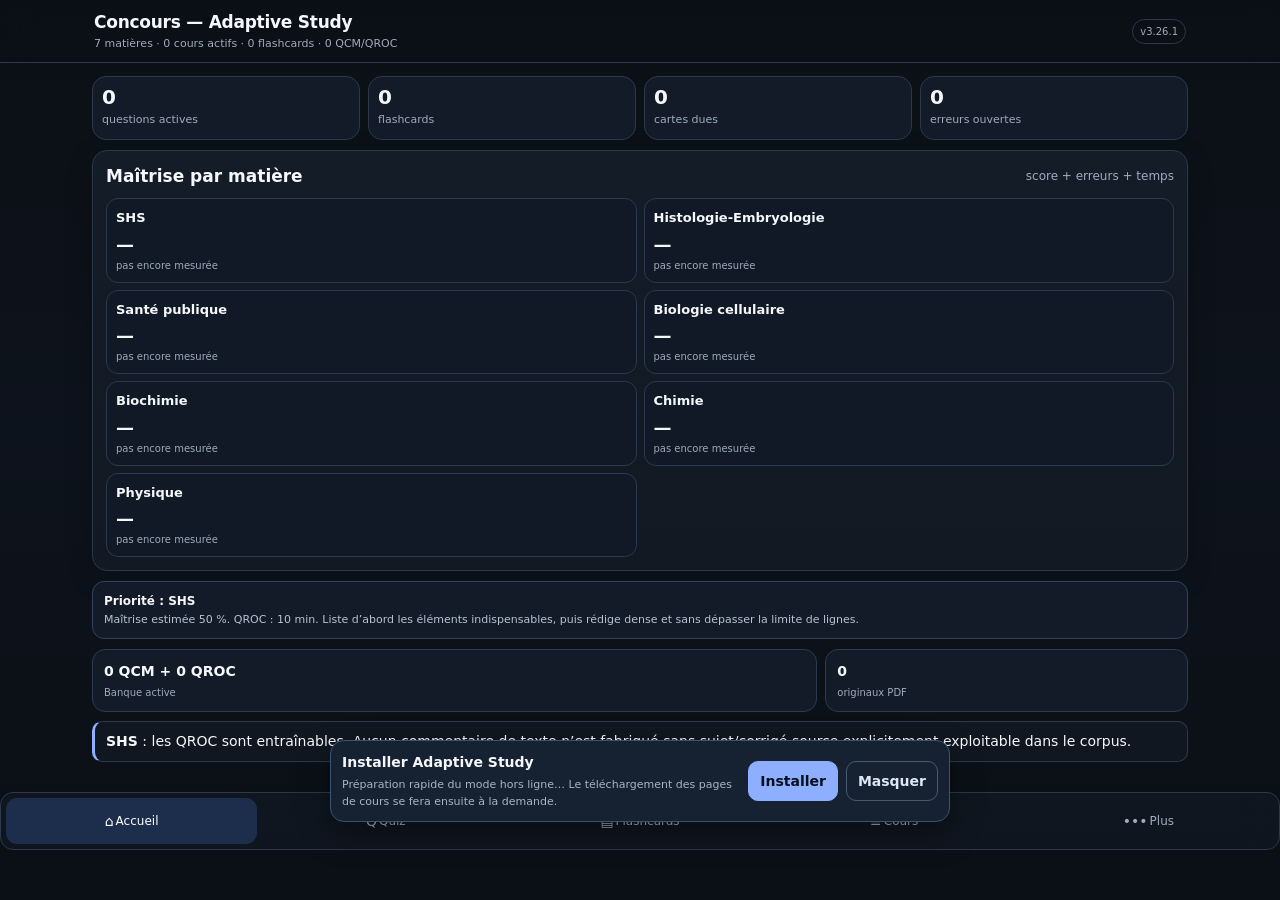
<file: app/index.html>
<!doctype html><html lang="fr"><head><meta charset="utf-8"><meta name="viewport" content="width=device-width,initial-scale=1,viewport-fit=cover"><meta name="theme-color" content="#0b1016"><script>window.__ADAPTIVE_NATIVE=new URLSearchParams(location.search).get('native')==='1';if(window.__ADAPTIVE_NATIVE)document.documentElement.classList.add('native-app');</script><meta name="mobile-web-app-capable" content="yes"><meta name="apple-mobile-web-app-capable" content="yes"><link rel="apple-touch-icon" href="./apple-touch-icon.png"><link rel="manifest" href="./manifest.webmanifest"><link rel="stylesheet" href="./styles.css"><title>Adaptive Study v3.26.1</title>
<style>
#installPanel{position:fixed;z-index:120;left:10px;right:10px;bottom:78px;max-width:620px;margin:auto;
background:#162132;border:1px solid #3b5271;border-radius:14px;padding:11px;box-shadow:0 12px 32px rgba(0,0,0,.35)}
#installPanel .rowi{display:flex;align-items:center;gap:8px;flex-wrap:wrap}
#installPanel .growi{flex:1;min-width:180px}
#installPanel button{min-height:40px;border:1px solid #8eafff;border-radius:10px;padding:7px 11px;background:#8eafff;color:#08101d;font-weight:800}
#installPanel button.secondary{background:transparent;color:#dfe7f4;border-color:#465a73}
#installStatus{font-size:11px;color:#a9b4c3;margin-top:4px}
@media (display-mode: standalone){#installPanel{display:none!important}}
</style>

<script>
window.__ADAPTIVE_LAST_ERROR='';
window.addEventListener('error', function(e){
  window.__ADAPTIVE_LAST_ERROR=(e&&e.message)?e.message:'erreur inconnue';
  try{
    let x=document.getElementById('bootError');
    if(!x){
      x=document.createElement('div');x.id='bootError';
      x.style.cssText='position:fixed;z-index:9999;left:8px;right:8px;top:8px;padding:10px;background:#5a2025;color:white;border:1px solid #ff9ba2;border-radius:10px;font:12px system-ui';
      document.body.appendChild(x);
    }
    x.textContent='Erreur de démarrage : '+(e.message||'erreur inconnue')+'. Recharge la page après avoir remplacé le dossier de l’application.';
  }catch(_){}
});
</script>
</head><body>
<header class="app-header"><div class="header-inner"><div class="brand"><div class="brand-title">Concours — Adaptive Study</div><div class="brand-sub">7 matières · 37 cours · 5 635 flashcards · 8 242 QCM/QROC</div></div><span class="header-chip">v3.26.1</span></div></header>
<main class="shell"><section id="home" class="view active"><div id="homeContent"></div></section><section id="quiz" class="view"><div id="quizContent"></div></section><section id="cards" class="view"><div id="cardsContent"></div></section><section id="course" class="view"><div id="courseContent"></div></section><section id="more" class="view"><div id="moreContent"></div></section></main>
<nav class="bottom-nav"><button class="active" data-main="home"><span class="ico">⌂</span><span>Accueil</span></button><button data-main="quiz"><span class="ico">Q</span><span>Quiz</span></button><button data-main="cards"><span class="ico">▤</span><span>Flashcards</span></button><button data-main="course"><span class="ico">≡</span><span>Cours</span></button><button data-main="more"><span class="ico">•••</span><span>Plus</span></button></nav><div id="toast" class="toast hidden"></div>
<div id="installPanel">
  <div class="rowi">
    <div class="growi">
      <b>Installer Adaptive Study</b>
      <div id="installStatus">Préparation du mode hors ligne…</div>
    </div>
    <button id="installBtn">Installer</button>
    <button id="hideInstall" class="secondary">Masquer</button>
  </div>
</div>

<script>
(function(){
  let deferredPrompt=null;
  const p=document.getElementById('installPanel');
  const b=document.getElementById('installBtn');
  const s=document.getElementById('installStatus');
  const h=document.getElementById('hideInstall');
  if(window.__ADAPTIVE_NATIVE){if(p)p.remove();return;}
  if(window.matchMedia('(display-mode: standalone)').matches){ if(p)p.style.display='none'; return; }
  window.addEventListener('beforeinstallprompt',e=>{
    e.preventDefault(); deferredPrompt=e;
    if(s)s.textContent='Prête à être installée sur le téléphone.';
  });
  if(b)b.addEventListener('click',async()=>{
    if(!deferredPrompt){
      const samsung=/SamsungBrowser/i.test(navigator.userAgent);
      if(s)s.innerHTML=samsung?'Ouvre <b>http://127.0.0.1:8765/</b> dans Chrome, puis menu ⋮ → <b>Installer l’application</b>. Samsung Internet peut ne pas proposer l’installation PWA locale.':'Dans Chrome : menu ⋮ → <b>Installer l’application</b>. Si l’option n’apparaît pas encore, attends « Mode hors ligne prêt » puis recharge une fois.';
      return;
    }
    deferredPrompt.prompt();
    const choice=await deferredPrompt.userChoice;
    if(s)s.textContent=choice.outcome==='accepted'?'Installation lancée.':'Installation annulée.';
    deferredPrompt=null;
  });
  if(h)h.onclick=()=>p.style.display='none';
  if(s)s.textContent='Préparation rapide du mode hors ligne… Le téléchargement des pages de cours se fera ensuite à la demande.'
  window.addEventListener('appinstalled',()=>{ if(p)p.style.display='none'; });
})();
</script>


<script>
(function(){
 const BUILD='3261';
 function panel(msg){
   let x=document.getElementById('bootError');
   if(!x){x=document.createElement('div');x.id='bootError';x.style.cssText='position:fixed;z-index:99999;left:8px;right:8px;top:8px;padding:11px;background:#5a2025;color:#fff;border:1px solid #ff9ba2;border-radius:10px;font:12px system-ui';document.body.appendChild(x)}
   x.innerHTML='<b>Erreur de démarrage v3.26.1</b><div style="margin-top:4px">'+msg+'</div><button id="bootReload" style="margin-top:7px;padding:7px 10px">Recharger</button>';
   document.getElementById('bootReload').onclick=()=>location.reload();
 }
 function load(src){return new Promise((ok,no)=>{const s=document.createElement('script');s.src=src;s.onload=ok;s.onerror=()=>no(new Error('Impossible de charger '+src));document.body.appendChild(s)})}
 async function boot(){
   try{
     await load('./content.js?build='+BUILD);
     await load('./original_corpus.js?build='+BUILD);
     await load('./exercises.js?build='+BUILD);
     await load('./app.js?build='+BUILD);
     const EXPECTED='3.26.1-language-fix';
     const mismatches=[];
     if(window.__ADAPTIVE_BUILD!==EXPECTED)mismatches.push('moteur='+String(window.__ADAPTIVE_BUILD));
     if(window.STUDY_CONTENT?.pack?.version!==EXPECTED)mismatches.push('contenu='+String(window.STUDY_CONTENT?.pack?.version));
     if(window.__EXERCISES_BUILD!==EXPECTED)mismatches.push('exercices='+String(window.__EXERCISES_BUILD));
     if(window.__ORIGINAL_CORPUS_BUILD!==EXPECTED)mismatches.push('corpus='+String(window.__ORIGINAL_CORPUS_BUILD));
     if(mismatches.length||!window.__ADAPTIVE_BOOT_OK){
       throw new Error(window.__ADAPTIVE_LAST_ERROR || ('Build incohérent v3.26.1 : '+mismatches.join(', ')));
     }
     if(!window.__ADAPTIVE_NATIVE&&'serviceWorker' in navigator){
       try{
         await navigator.serviceWorker.register('./sw.js?build='+BUILD);
         await navigator.serviceWorker.ready;
         const status=document.getElementById('installStatus');if(status)status.textContent='Mode hors ligne prêt.';
       }catch(e){console.warn('Service Worker',e)}
     }
   }catch(e){console.error(e);panel(String(e.message||e))}
 }
 boot();
})();
</script>

</body></html>
</file>
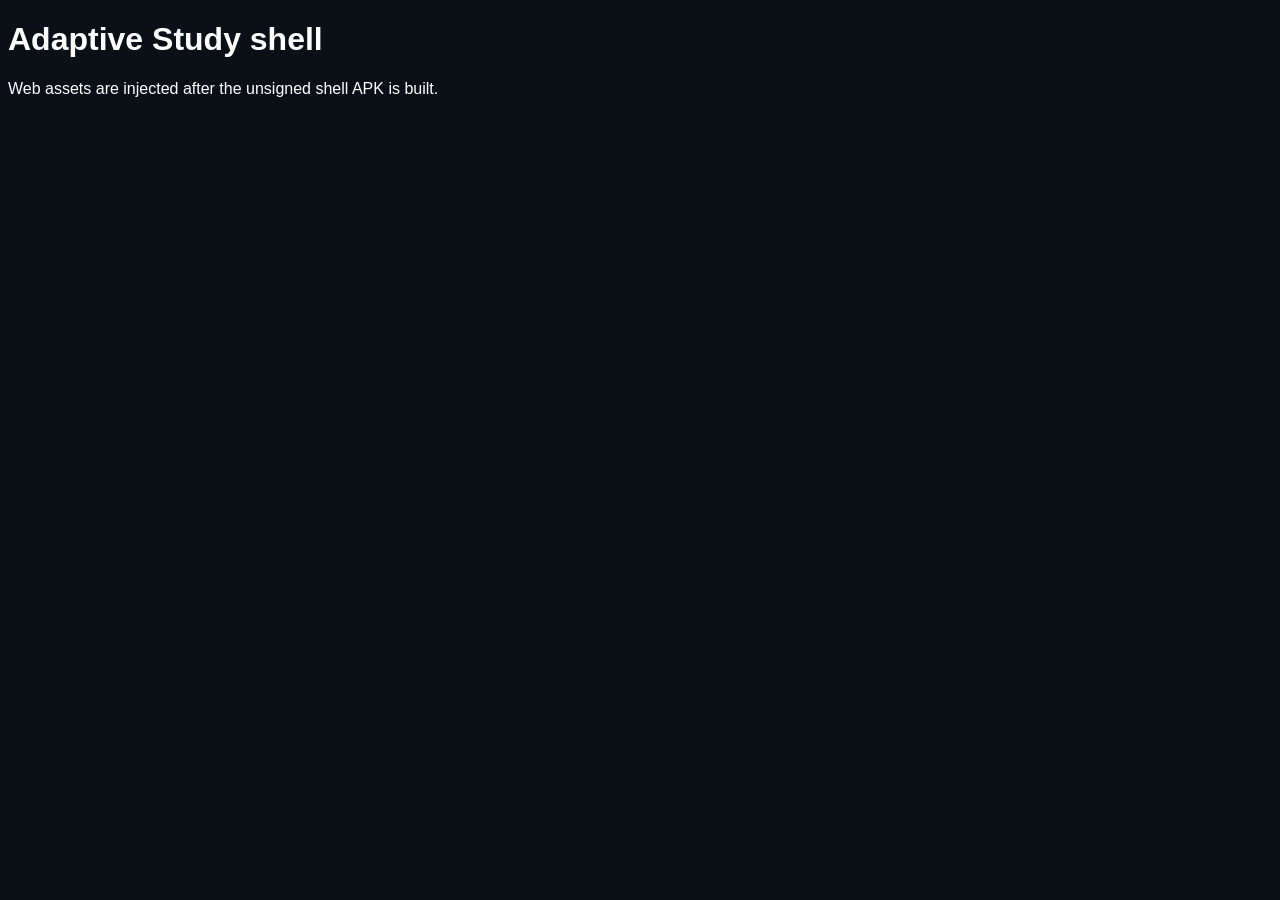
<file: android-wrapper/app/src/main/assets/www/index.html>
<!doctype html><html><head><meta charset="utf-8"><title>Adaptive Study</title></head><body style="background:#0b1016;color:white;font-family:sans-serif"><h1>Adaptive Study shell</h1><p>Web assets are injected after the unsigned shell APK is built.</p></body></html>
</file>
<file: app/styles.css>
:root{
  --bg:#0b1016;--bg2:#0f1620;--panel:#141c27;--panel2:#1a2431;--panel3:#202c3b;
  --line:#2b394b;--text:#f5f7fa;--muted:#9facbd;--accent:#8eafff;--accent-soft:#1d2d4c;
  --ok:#77d4a0;--ok-bg:#173126;--bad:#f19a9a;--bad-bg:#382025;--warn:#efc96f;--warn-bg:#3b3020;
  --shadow:0 8px 28px rgba(0,0,0,.20);--radius:15px
}
*{box-sizing:border-box}
html{color-scheme:dark;scroll-behavior:smooth}
body{margin:0;background:linear-gradient(180deg,var(--bg),#0d131c 50%,var(--bg));color:var(--text);font:14px/1.5 system-ui,-apple-system,Segoe UI,Roboto,Arial,sans-serif}
button,input,select,textarea{font:inherit}
button{cursor:pointer;touch-action:manipulation}
button:disabled{opacity:.45;cursor:not-allowed}
button:focus-visible,input:focus-visible,select:focus-visible,textarea:focus-visible{outline:2px solid var(--accent);outline-offset:2px}
.hidden{display:none!important}

.app-header{position:sticky;top:0;z-index:35;background:rgba(11,16,22,.94);backdrop-filter:blur(12px);border-bottom:1px solid var(--line)}
.header-inner{max-width:1120px;margin:auto;padding:10px 14px;display:flex;align-items:center;gap:10px}
.brand{min-width:0;flex:1}.brand-title{font-weight:850;font-size:17px;letter-spacing:-.015em}.brand-sub{font-size:11px;color:var(--muted);white-space:nowrap;overflow:hidden;text-overflow:ellipsis}
.header-chip{font-size:10px;padding:4px 7px;border:1px solid var(--line);border-radius:999px;color:var(--muted)}

.shell{max-width:1120px;margin:auto;padding:13px 12px 92px}
.view{display:none}.view.active{display:block}
.grid{display:grid;grid-template-columns:repeat(12,minmax(0,1fr));gap:10px}
.c3{grid-column:span 3}.c4{grid-column:span 4}.c5{grid-column:span 5}.c6{grid-column:span 6}.c7{grid-column:span 7}.c8{grid-column:span 8}.c12{grid-column:1/-1}

.card{background:linear-gradient(180deg,var(--panel),#121923);border:1px solid var(--line);border-radius:var(--radius);padding:13px;box-shadow:var(--shadow);min-width:0}
.card.flat{box-shadow:none}.card h2,.card h3{margin:0}.card h2{font-size:17px}.card h3{font-size:14px}
.section-title{display:flex;align-items:center;gap:7px;margin-bottom:9px}.section-title .grow{flex:1}
.small{font-size:12px;color:var(--muted)}.tiny{font-size:10px;color:var(--muted)}
.kpi{font-size:27px;font-weight:850;letter-spacing:-.04em}.kpi-label{font-size:11px;color:var(--muted)}
.row{display:flex;align-items:center;gap:7px;flex-wrap:wrap}.grow{flex:1}.right{margin-left:auto}
.sep{border:0;border-top:1px solid var(--line);margin:12px 0}

.btn{min-height:42px;border:1px solid var(--line);border-radius:10px;background:var(--panel2);color:var(--text);padding:8px 11px;font-weight:720}
.btn.primary{background:var(--accent);border-color:var(--accent);color:#08101d}
.btn.soft{background:var(--accent-soft);border-color:#36517e}
.btn.good{background:var(--ok-bg);border-color:#386e51;color:#c7f0d5}
.btn.warn{background:var(--warn-bg);border-color:#755e34;color:#f5dda8}
.btn.bad{background:var(--bad-bg);border-color:#784147;color:#ffd8da}
.btn.ghost{background:transparent}

.field{width:100%;min-height:43px;background:#0e151e;color:var(--text);border:1px solid var(--line);border-radius:10px;padding:9px 10px;font-size:16px}
textarea.field{min-height:110px;resize:vertical}
.lbl{display:block;margin:8px 0 4px;font-size:11px;color:var(--muted)}
.badge{display:inline-flex;align-items:center;gap:4px;padding:3px 7px;border:1px solid var(--line);border-radius:999px;background:var(--panel2);color:var(--muted);font-size:10px;white-space:nowrap}
.badge.accent{border-color:#42649b;color:#cad8ff;background:#1b2c49}
.badge.ok{border-color:#397252;color:#bce9cc;background:#162a20}
.badge.warn{border-color:#755e34;color:#f4d998;background:#2d261a}
.badge.bad{border-color:#784147;color:#ffc5c8;background:#2e1c20}

.progress{height:8px;background:#263344;border-radius:999px;overflow:hidden}.progress>div{height:100%;background:linear-gradient(90deg,var(--accent),#b6c9ff);transition:width .2s}
.meter{display:grid;grid-template-columns:100px 1fr 42px;gap:7px;align-items:center;margin:7px 0;font-size:11px}
.callout{padding:9px 10px;border:1px solid var(--line);border-left:3px solid var(--accent);border-radius:10px;background:#101720}
.callout.warn{border-left-color:var(--warn)}.callout.bad{border-left-color:var(--bad)}.callout.ok{border-left-color:var(--ok)}
.priority{display:flex;align-items:center;gap:8px;padding:9px 0;border-bottom:1px solid var(--line)}.priority:last-child{border-bottom:0}
.num{width:26px;height:26px;border-radius:50%;display:grid;place-items:center;background:var(--panel3);font-weight:800;flex:none}

.choice{display:flex;align-items:flex-start;gap:9px;border:1px solid var(--line);border-radius:12px;padding:10px;background:#101720;transition:.12s}
.choice:hover{border-color:#3a4d65}.choice input{position:absolute;opacity:0;pointer-events:none}
.choice-letter{width:29px;height:29px;border-radius:9px;background:var(--panel2);display:grid;place-items:center;font-weight:850;flex:none;border:1px solid var(--line)}
.choice.selected{border-color:var(--accent);background:#17243a}.choice.selected .choice-letter{background:var(--accent);color:#08101d;border-color:var(--accent)}
.choice.correct{border-color:#3d7c58;background:#14291f}.choice.correct .choice-letter{background:#2c6748;border-color:#3d7c58}
.choice.wrong{border-color:#87494d;background:#2c1a1e}.choice.wrong .choice-letter{background:#643136;border-color:#87494d}
.choice.missed{outline:1px dashed #d3a955;outline-offset:-2px}
.qtext{font-size:18px;font-weight:820;letter-spacing:-.015em;margin:11px 0}
.question-meta{display:flex;gap:5px;flex-wrap:wrap}
.feedback{margin-top:10px;padding:11px;border:1px solid var(--line);border-radius:11px;background:var(--panel2)}
.feedback strong.score{font-size:19px}
.conf{display:flex;gap:5px;flex-wrap:wrap;margin:6px 0 10px}.conf button{min-height:34px;padding:5px 9px;border:1px solid var(--line);background:var(--panel2);color:var(--muted);border-radius:999px}.conf button.active{border-color:var(--accent);color:#fff;background:#1a2a45}
.sticky-actions{position:sticky;bottom:72px;z-index:12;margin-top:10px;display:flex;justify-content:flex-end;gap:7px;padding:6px;background:linear-gradient(180deg,transparent,var(--bg) 38%)}

.bottom-nav{position:fixed;z-index:50;left:50%;bottom:0;transform:translateX(-50%);width:min(100%,1120px);display:grid;grid-template-columns:repeat(5,1fr);gap:3px;padding:7px max(8px,env(safe-area-inset-right)) calc(7px + env(safe-area-inset-bottom)) max(8px,env(safe-area-inset-left));background:rgba(11,16,22,.97);border-top:1px solid var(--line);backdrop-filter:blur(14px)}
.bottom-nav button{height:52px;border:0;background:transparent;color:var(--muted);border-radius:11px;font-size:10px;display:flex;flex-direction:column;align-items:center;justify-content:center;gap:2px}
.bottom-nav .ico{font-size:16px;line-height:1}.bottom-nav button.active{color:#fff;background:var(--accent-soft)}
.more-grid{display:grid;grid-template-columns:repeat(3,1fr);gap:8px}.more-grid button{min-height:78px}

.flash-wrap{perspective:1000px}
.flash{min-height:260px;display:grid;place-items:center;text-align:center;border:1px solid #35465d;border-radius:18px;background:linear-gradient(145deg,#172231,#101720);padding:22px;box-shadow:var(--shadow);user-select:none}
.flash .side-label{margin-bottom:10px}.flash .front{font-size:21px;font-weight:830}.flash .back{font-size:16px;line-height:1.6}
.flash-hint{margin-top:10px;font-size:11px;color:var(--muted)}
.review-actions{display:grid;grid-template-columns:repeat(4,1fr);gap:6px;margin-top:8px}

.summary-toolbar{position:sticky;top:58px;z-index:18;padding:8px 0;background:linear-gradient(180deg,var(--bg) 75%,transparent)}
.summary-head{padding:15px;background:linear-gradient(135deg,#182439,#111923);border:1px solid var(--line);border-radius:15px;margin-bottom:10px}
.summary-head h2{margin:4px 0 5px;font-size:20px}
.summary-stats{display:flex;gap:5px;flex-wrap:wrap;margin-top:8px}
details.summary-section{border:1px solid var(--line);background:var(--panel);border-radius:13px;margin:8px 0;overflow:hidden}
details.summary-section>summary{list-style:none;cursor:pointer;padding:12px 13px;font-weight:800;display:flex;align-items:center;gap:8px}
details.summary-section>summary::-webkit-details-marker{display:none}
details.summary-section>summary:after{content:"＋";margin-left:auto;color:var(--muted)}
details.summary-section[open]>summary:after{content:"−"}
.summary-body{border-top:1px solid var(--line);padding:5px 13px 11px}
.fact{padding:10px 0;border-bottom:1px solid var(--line)}.fact:last-child{border-bottom:0}.fact-title{font-weight:780;margin-bottom:3px}.fact-answer{color:#eef2f7}.fact-use{font-size:11px;color:var(--muted);margin-top:5px}
.exam-item{padding:9px 0;border-bottom:1px solid var(--line)}.exam-item:last-child{border-bottom:0}
.source{font-size:10px;color:var(--muted);margin-top:5px}

.error-filters{display:grid;grid-template-columns:1.4fr 1fr 1fr;gap:7px;margin-bottom:9px}
.error-card{border:1px solid var(--line);border-radius:13px;background:var(--panel);padding:11px;margin:8px 0}
.error-card .question{font-weight:760;margin:7px 0}.error-card .correction{padding:8px 9px;background:#101720;border-radius:9px;color:#e9eef5}
.error-actions{display:flex;gap:6px;flex-wrap:wrap;margin-top:8px}

.chapter-row{padding:9px 0;border-bottom:1px solid var(--line)}.chapter-row:last-child{border-bottom:0}
.table-wrap{overflow:auto;border:1px solid var(--line);border-radius:10px}table{border-collapse:collapse;width:100%;min-width:620px}td,th{padding:8px;border-bottom:1px solid var(--line);text-align:left;vertical-align:top;font-size:11px}th{background:var(--panel2)}
.toast{position:fixed;z-index:90;left:50%;bottom:76px;transform:translateX(-50%);max-width:90%;padding:9px 12px;border:1px solid var(--line);background:#202b39;border-radius:10px;box-shadow:var(--shadow)}
.empty{padding:28px 10px;text-align:center;color:var(--muted)}

@media(min-width:801px){
  .bottom-nav{position:sticky;top:59px;bottom:auto;transform:none;left:auto;width:100%;margin:0 auto 12px;border:1px solid var(--line);border-radius:13px;padding:5px;grid-template-columns:repeat(5,1fr);background:rgba(16,23,32,.94)}
  .bottom-nav button{height:46px;flex-direction:row;font-size:12px}.bottom-nav .ico{font-size:14px}
  .shell{padding-bottom:30px}.sticky-actions{bottom:10px}
}
@media(max-width:800px){.c3,.c4,.c5,.c6,.c7,.c8{grid-column:span 6}}
@media(max-width:650px){
  .shell{padding:9px 9px 88px}.header-inner{padding:9px 11px}.brand-title{font-size:16px}
  .c3,.c4,.c5,.c6,.c7,.c8{grid-column:1/-1}
  .meter{grid-template-columns:88px 1fr 38px}
  .error-filters{grid-template-columns:1fr}.review-actions{grid-template-columns:repeat(2,1fr)}
  .qtext{font-size:17px}.flash{min-height:235px;padding:18px}.flash .front{font-size:19px}
  .summary-toolbar{top:52px}.more-grid{grid-template-columns:repeat(2,1fr)}
}

.summary-lead{font-size:13px;color:#d7dfeb;line-height:1.55;margin-top:4px}
.source-actions{display:flex;gap:7px;flex-wrap:wrap;margin-top:10px}.source-actions a{text-decoration:none;display:inline-flex;align-items:center;justify-content:center}
.entity-card{border:1px solid var(--line);border-radius:11px;padding:10px;margin:8px 0;background:#101720}.entity-prop{display:grid;grid-template-columns:minmax(110px,.8fr) 1.4fr;gap:8px;padding:5px 0;border-top:1px solid #263342}.entity-prop:first-of-type{border-top:0}.entity-prop span{color:var(--muted);font-size:11px}.entity-prop b{font-size:12px}
.fact.major{border-left:3px solid #4f9a6d;padding-left:9px}.fact.trap{border-left:3px solid var(--bad);padding-left:9px}.fact.number{border-left:3px solid #4db7c8;padding-left:9px}.fact.example{border-left:3px solid #527ed1;padding-left:9px}.fact.secondary{border-left:3px solid #b8799a;padding-left:9px}
@media(max-width:650px){.entity-prop{grid-template-columns:1fr}.source-actions .btn{flex:1 1 100%}}

/* v3.1 — densité et pédagogie */
.correction-main{margin-top:9px;padding:10px;border-radius:10px;background:#111a25;border:1px solid var(--line)}
.course-support{margin-top:10px;padding:10px;border-radius:11px;background:#12251d;border:1px solid #35694d;border-left:4px solid var(--ok)}
.support-title{font-weight:850;color:#c8f0d5;margin-bottom:7px}
.support-item{padding:7px 0;border-bottom:1px solid rgba(119,212,160,.18)}
.support-item:last-child{border-bottom:0}
.rationales{margin-top:9px;border:1px solid var(--line);border-radius:10px;padding:8px;background:#101720}
.rationales summary{cursor:pointer;font-weight:800}
.rationale-row{display:flex;gap:8px;align-items:flex-start;padding:7px 0;border-bottom:1px solid var(--line)}
.rationale-row:last-child{border-bottom:0}
.choice-letter.mini{width:25px;height:25px;font-size:11px;flex:none}
.course-original{margin-top:11px;padding:10px;border:1px solid #466697;border-radius:11px;background:#14213a}
.source-actions{display:flex;gap:6px;flex-wrap:wrap;margin-top:8px}
.error-support{margin-top:7px;padding:9px;border-radius:9px;background:#12251d;border-left:3px solid var(--ok)}
.mini-support{margin-top:6px;padding:7px 8px;border-radius:8px;background:#12251d;border-left:3px solid var(--ok);font-size:12px}
.summary-lead{font-size:14px;line-height:1.6}
.summary-body .fact-answer{line-height:1.65}

/* v3.2 — synthèses en format fiche + code couleur */
:root{
  --study-green:#3da76b;
  --study-green-bg:rgba(61,167,107,.10);
  --study-pink:#e59ab2;
  --study-pink-bg:rgba(229,154,178,.10);
  --study-blue:#557fca;
  --study-blue-bg:rgba(85,127,202,.11);
  --study-cyan:#56c9dd;
  --study-cyan-bg:rgba(86,201,221,.10);
  --study-red:#df6f76;
  --study-red-bg:rgba(223,111,118,.11);
}
.study-sheet{max-width:980px;margin:0 auto 25px}
.sheet-head{box-shadow:none;border-radius:14px;border:1px solid var(--line);background:linear-gradient(180deg,#151f2d,#101721)}
.color-legend{display:flex;gap:7px 13px;flex-wrap:wrap;margin-top:11px;padding-top:9px;border-top:1px solid var(--line);font-size:11px;color:var(--muted)}
.color-legend span{display:flex;align-items:center;gap:5px}
.legend-dot{display:inline-block;width:9px;height:9px;border-radius:50%}
.lg-green{background:var(--study-green)}.lg-pink{background:var(--study-pink)}.lg-blue{background:var(--study-blue)}.lg-cyan{background:var(--study-cyan)}.lg-red{background:var(--study-red)}
.summary-mode-note{display:flex;gap:7px;align-items:baseline;padding:9px 11px;margin:8px 0 12px;border-left:4px solid var(--accent);background:rgba(142,175,255,.06);border-radius:0 8px 8px 0}
.summary-mode-note span{color:var(--muted);font-size:12px}
.summary-mode-note.high{border-color:var(--study-green);background:var(--study-green-bg)}
.summary-mode-note.weak{border-color:var(--study-pink);background:var(--study-pink-bg)}

details.sheet-section{margin:0;border-top:1px solid var(--line);background:transparent}
details.sheet-section:first-of-type{border-top:0}
details.sheet-section>summary{list-style:none;cursor:pointer;display:flex;align-items:center;gap:8px;padding:13px 4px 10px;font-size:14px;font-weight:850}
details.sheet-section>summary::-webkit-details-marker{display:none}
details.sheet-section>summary:after{content:"⌄";margin-left:auto;color:var(--muted);font-size:15px;transform:rotate(-90deg);transition:.15s}
details.sheet-section[open]>summary:after{transform:rotate(0)}
.section-bar{width:5px;height:21px;border-radius:999px;background:var(--accent);flex:none}
.section-green .section-bar{background:var(--study-green)}
.section-pink .section-bar{background:var(--study-pink)}
.section-blue .section-bar{background:var(--study-blue)}
.section-cyan .section-bar{background:var(--study-cyan)}
.section-red .section-bar{background:var(--study-red)}
.sheet-section-body{padding:0 0 8px 13px}

.sheet-fact{position:relative;padding:8px 8px 8px 12px;margin:0;border-left:2px solid #445166}
.sheet-fact+.sheet-fact{border-top:1px solid rgba(105,122,145,.16)}
.sheet-fact.tone-green{border-left-color:var(--study-green);background:linear-gradient(90deg,var(--study-green-bg),transparent 45%)}
.sheet-fact.tone-pink{border-left-color:var(--study-pink);background:linear-gradient(90deg,var(--study-pink-bg),transparent 45%)}
.sheet-fact.tone-blue{border-left-color:var(--study-blue);background:linear-gradient(90deg,var(--study-blue-bg),transparent 45%)}
.sheet-fact.tone-cyan{border-left-color:var(--study-cyan);background:linear-gradient(90deg,var(--study-cyan-bg),transparent 45%)}
.sheet-fact.tone-red{border-left-color:var(--study-red);background:linear-gradient(90deg,var(--study-red-bg),transparent 45%)}
.sheet-fact-head{display:flex;align-items:flex-start;gap:7px;margin-bottom:3px}
.sheet-term{font-weight:790;line-height:1.4}
.sheet-answer{font-size:14px;line-height:1.58;color:#edf2f7}
.sheet-foot{display:flex;justify-content:space-between;gap:8px;flex-wrap:wrap;margin-top:4px;font-size:10px;color:var(--muted)}
.tone-chip{display:inline-flex;align-items:center;white-space:nowrap;font-size:8px;font-weight:900;letter-spacing:.055em;padding:2px 5px;border-radius:4px;margin-top:1px;border:1px solid currentColor}
.tone-chip.tone-green{color:#72d99c;background:rgba(61,167,107,.10)}
.tone-chip.tone-pink{color:#f1b3c7;background:rgba(229,154,178,.10)}
.tone-chip.tone-blue{color:#8aabed;background:rgba(85,127,202,.11)}
.tone-chip.tone-cyan{color:#8ce8f3;background:rgba(86,201,221,.10)}
.tone-chip.tone-red{color:#f0a0a5;background:rgba(223,111,118,.11)}
.tone-chip.tone-neutral{color:#aeb9c7;background:rgba(170,185,199,.06)}
.tone-cyan .sheet-answer{color:#b7eff5}
.tone-red .sheet-answer{color:#f4d6d8}
.tone-blue .sheet-answer{color:#d8e4fb}
.priority-line{padding-top:7px;padding-bottom:7px}
.priority-line .sheet-answer{font-weight:650}

.compare-block{margin:0 0 9px;padding:0 0 9px;border-bottom:1px solid var(--line)}
.compare-block:last-child{border-bottom:0}
.compare-title{font-size:14px;font-weight:850;color:#c9d9ff;margin-bottom:6px}
.compare-grid{display:grid;grid-template-columns:minmax(95px,.7fr) minmax(0,1.5fr);border-top:1px solid var(--line);border-left:1px solid var(--line)}
.compare-label,.compare-value{padding:6px 8px;border-right:1px solid var(--line);border-bottom:1px solid var(--line);font-size:12px}
.compare-label{color:#9fb4da;background:rgba(85,127,202,.08)}
.compare-value{color:#eff4fb}
.annal-line{padding:9px 10px;margin:0 0 7px;border-left:3px solid var(--study-blue);background:var(--study-blue-bg)}
.annal-q{font-weight:800;line-height:1.45}
.annal-a{margin-top:5px;color:#c8d8fa}
.annal-expl{margin-top:4px;line-height:1.5}

@media(max-width:650px){
 .study-sheet{margin-left:-1px;margin-right:-1px}
 .sheet-head{padding:12px}
 .color-legend{gap:5px 10px}
 .sheet-section-body{padding-left:5px}
 .sheet-fact{padding:8px 5px 8px 9px}
 .sheet-fact-head{display:block}
 .tone-chip{margin-bottom:4px}
 .sheet-answer{font-size:13.5px}
 .sheet-foot{display:block}
 .sheet-foot .source{display:block;margin-top:2px}
 .compare-grid{grid-template-columns:105px 1fr}
 .summary-mode-note{display:block}
 .summary-mode-note span{display:block;margin-top:2px}
}

/* v3.3 — quiz navigation, chronomètre non pénalisant, lecteur de cours */
.quiz-session-top{display:flex;align-items:center;gap:8px;margin:-2px 0 6px}
.btn.compact{min-height:34px;padding:5px 8px;font-size:12px}
.question-clock{margin-left:auto;text-align:right;padding:5px 8px;border:1px solid var(--line);border-radius:9px;background:#101720;min-width:155px}
.question-clock .clock-main{font-size:15px;font-weight:850;font-variant-numeric:tabular-nums}
.question-clock .clock-sub{font-size:9px;color:var(--muted);margin-top:1px}
.question-clock.ok{border-color:#3d7956;background:rgba(61,167,107,.08)}
.question-clock.warn{border-color:#81682e;background:rgba(239,201,111,.08)}
.question-clock.bad{border-color:#83464b;background:rgba(223,111,118,.08)}
.timing-feedback{display:flex;flex-direction:column;gap:2px;padding:8px 9px;margin:8px 0;border-radius:9px;border-left:3px solid var(--accent);background:#101720}
.timing-feedback span{font-size:12px}.timing-feedback small{font-size:10px;color:var(--muted)}
.timing-feedback.ok{border-color:var(--ok);background:rgba(61,167,107,.08)}
.timing-feedback.warn{border-color:var(--warn);background:rgba(239,201,111,.08)}
.timing-feedback.bad{border-color:var(--bad);background:rgba(223,111,118,.08)}
.session-timing-report{margin-top:12px}
.timing-kpis{display:grid;grid-template-columns:repeat(3,1fr);gap:7px}
.timing-kpis>div{padding:9px;border:1px solid var(--line);border-radius:10px;background:#101720}
.timing-kpis b{display:block;font-size:17px}.timing-kpis span{display:block;font-size:10px;color:var(--muted)}
.timing-kpis.compact{grid-template-columns:repeat(4,1fr);margin-top:8px}
.timing-kpis.compact b{font-size:15px}
.timing-subject{padding:12px 0;border-bottom:1px solid var(--line)}.timing-subject:last-child{border-bottom:0}

/* Lecteur de fiche interne */
.course-reader-overlay{position:fixed;inset:0;z-index:200;background:#090e14;color:var(--text);display:flex;flex-direction:column}
.reader-top{display:flex;align-items:center;gap:8px;padding:8px 9px;border-bottom:1px solid var(--line);background:#0e151e;min-height:50px}
.reader-title{font-weight:800;white-space:nowrap;overflow:hidden;text-overflow:ellipsis}
.reader-tools{display:flex;align-items:center;gap:5px;padding:6px 8px;border-bottom:1px solid var(--line);background:#111923}
.reader-tools input[type=range]{flex:1;min-width:60px}
.reader-tools .btn{min-height:34px;padding:4px 9px}
.reader-canvas{flex:1;overflow:auto;overscroll-behavior:contain;text-align:center;background:#333;padding:8px;touch-action:pan-y}
.reader-canvas img{display:block;margin:0 auto;max-width:none;height:auto;box-shadow:0 2px 14px rgba(0,0,0,.45);transition:width .1s}
.course-original .source-actions{align-items:center}

@media(max-width:650px){
 .quiz-session-top{align-items:stretch}
 .question-clock{min-width:0;flex:1}
 .question-clock .clock-main{font-size:13px}
 .timing-kpis,.timing-kpis.compact{grid-template-columns:repeat(2,1fr)}
 .reader-title{font-size:12px}
 .reader-tools{flex-wrap:wrap}
 .reader-tools input[type=range]{order:2;flex-basis:100%}
 .reader-canvas{padding:4px}
}

/* v3.4 — questions visuelles et exercices chaînés */
.question-media{margin:10px 0 13px;border:1px solid var(--line);border-radius:12px;background:#0b1119;padding:8px;text-align:center;overflow:auto}
.question-media img{display:block;max-width:100%;height:auto;margin:0 auto;border-radius:7px;background:#fff}
.question-media figcaption,.media-caption{font-size:10px;color:var(--muted);margin-top:6px;text-align:left}
.generated-media svg{display:block;width:100%;max-width:640px;height:auto;margin:auto}
.exercise-launch{padding:10px;border:1px solid #36517e;border-radius:11px;background:#132038}
.exercise-launch h3{margin:0 0 3px}
.exercise-buttons{display:grid;grid-template-columns:repeat(3,1fr);gap:6px;margin-top:8px}
.exercise-context{margin-bottom:10px;padding:11px;border-radius:12px;border:1px solid #466697;background:#111c2d}
.exercise-stem{margin-top:7px;line-height:1.55}
.exercise-context .question-media{margin-bottom:0}
@media(max-width:650px){
 .exercise-buttons{grid-template-columns:1fr}
 .question-media{margin-left:-2px;margin-right:-2px;padding:5px}
}

/* v3.5 — stabilité, visuels authentiques, maîtrise et conseils */
.question-media{min-height:70px}
.question-media-img{opacity:0;transition:opacity .15s;max-height:58vh;object-fit:contain}
.question-media-img.loaded{opacity:1}
.media-loading{padding:18px;color:var(--muted);font-size:12px}
.exercise-context.reminder{padding:0;margin-bottom:9px}
.exercise-context.reminder>summary{padding:9px 11px;cursor:pointer;font-weight:800}
.exercise-context.reminder .exercise-stem{padding:0 11px 8px}
.exercise-context.reminder .question-media{margin:0 10px 10px}
.exercise-buttons button small{display:block;font-size:9px;color:var(--muted);margin-top:2px}
.advice-grid{display:grid;grid-template-columns:repeat(2,1fr);gap:8px}
.advice{padding:10px;border-radius:11px;border-left:4px solid var(--accent);background:#101720;line-height:1.5}
.advice div{font-size:12px;color:#d9e1eb;margin-top:3px}
.advice-green{border-color:var(--study-green);background:var(--study-green-bg)}
.advice-red{border-color:var(--study-red);background:var(--study-red-bg)}
.advice-cyan{border-color:var(--study-cyan);background:var(--study-cyan-bg)}
.advice-pink{border-color:var(--study-pink);background:var(--study-pink-bg)}
.subject-score-card .subject-master{font-size:26px;font-weight:900;margin:6px 0 4px}
.score-row{display:flex;justify-content:space-between;gap:8px;margin-top:6px;color:var(--muted);font-size:11px}
.score-row b{color:var(--text)}
.runtime-recovery{position:fixed;z-index:99999;left:10px;right:10px;top:10px;max-width:700px;margin:auto;padding:12px;border-radius:12px;background:#3b1e23;color:#fff;border:1px solid #a95760;box-shadow:0 12px 30px rgba(0,0,0,.45)}
@media(max-width:650px){.advice-grid{grid-template-columns:1fr}.question-media-img{max-height:50vh}}

/* v3.5.3 — lecteur de cours fiable */
.reader-canvas{position:relative;display:flex;align-items:flex-start;justify-content:center;min-height:60vh}
.reader-page-status{position:absolute;z-index:2;left:12px;right:12px;top:12px;padding:12px;border-radius:10px;background:rgba(13,21,30,.92);color:var(--muted);text-align:center;font-size:12px}
.reader-page-status:empty{display:none}
.reader-page-status.error{color:#ffd8da;border:1px solid #83464b;background:#321c20}
#readerImage{display:none;max-width:none;height:auto;background:#fff;margin:0 auto}
@media(max-width:650px){.reader-page-status{left:6px;right:6px}.reader-canvas{min-height:70vh}}

/* v3.8 */
.flash-stats{display:grid;grid-template-columns:1fr 1fr;gap:7px;margin:8px 0 10px}.flash-stats>div{padding:9px;border:1px solid var(--line);border-radius:10px;background:#101720}.flash-stats b{display:block;font-size:22px}.flash-stats span{font-size:10px;color:var(--muted)}.card-mode-grid{display:grid;grid-template-columns:1fr 1fr;gap:6px;margin-top:9px}.flash .back{white-space:pre-line}.badge.soft{background:rgba(142,175,255,.07);border-color:#3a4b63;color:#b9c8dc}.training-assets{border-color:#544c78;background:#17162a}@media(max-width:650px){.card-mode-grid{grid-template-columns:1fr}.flash .front{font-size:18px;line-height:1.45}}

/* v3.9 — cartes mentales paysage */
.mindmap-btn{border-color:#4b806b;background:rgba(68,196,122,.10);color:#bfe8cf}
.mindmap-overlay{position:fixed;inset:0;z-index:300;background:#080d13;color:var(--text);display:flex;flex-direction:column}
.mindmap-top{display:flex;align-items:center;gap:9px;padding:8px 10px;border-bottom:1px solid var(--line);background:#0d151f;min-height:52px}
.mindmap-tools{display:flex;align-items:center;gap:6px;padding:6px 9px;border-bottom:1px solid var(--line);background:#101923}
.mindmap-tools input[type=range]{flex:1;min-width:80px}
.mindmap-canvas{flex:1;overflow:auto;background:#070c12;padding:6px;overscroll-behavior:contain;touch-action:pan-x pan-y}
.mindmap-canvas img{display:block;max-width:none;height:auto;margin:0;box-shadow:0 3px 18px rgba(0,0,0,.4)}
@media(max-width:650px){.mindmap-top b{font-size:12px}.mindmap-top .small{font-size:9px}.mindmap-tools{padding:5px}.mindmap-canvas{padding:3px}}

/* v3.11 — recertification PDF-only */
.sheet-section .source{opacity:.82}.badge.ok{white-space:nowrap}

/* v3.17.0 — navigation QCM, 22 cartes mentales, paysage, Gaz/Pression */
.quiz-session-top{
  position:sticky;top:58px;z-index:24;padding:6px 0;
  background:linear-gradient(180deg,var(--panel) 78%,rgba(20,28,39,.82));
}
.sticky-actions{align-items:center}
.sticky-actions #leaveSessionBottom{flex:0 0 auto}
.new-course-card{border-color:#47765f;background:linear-gradient(180deg,#15271f,#121923)}

@media(max-width:650px){
  .quiz-session-top{top:52px}
  .sticky-actions{justify-content:stretch}
  .sticky-actions #leaveSessionBottom{font-size:12px;padding-left:8px;padding-right:8px}
  .sticky-actions .btn.primary{min-width:102px}
}

@media (orientation:landscape) and (max-height:700px){
  .mindmap-top{min-height:42px;padding:4px 7px;gap:5px}
  .mindmap-top .btn{min-height:32px;padding:4px 7px}
  .mindmap-top .small{display:none}
  .mindmap-tools{padding:3px 7px;gap:4px}
  .mindmap-tools .btn{min-height:30px;padding:3px 8px}
  .mindmap-canvas{padding:2px}
  .app-header .header-inner{padding-top:5px;padding-bottom:5px}
  .app-header .brand-sub{display:none}
}

.source-detail-page{border-top:1px solid var(--line);padding:0 3px}.source-detail-page>summary{cursor:pointer;padding:10px 7px;font-weight:800;display:flex;align-items:center;gap:8px}.source-detail-page>summary .badge{margin-left:auto}.source-detail-list{padding:0 5px 8px}.source-detail-row{padding:9px 6px;border-top:1px dashed rgba(148,163,184,.18);line-height:1.5}.detail-tags{margin-top:5px}.detail-tags .badge{font-size:10px}

/* Consultation visuelle des fiches sources */
.course-visual{max-width:1100px}
.course-visual-hero{padding:17px 18px;border:1px solid #35516b;border-radius:16px;background:linear-gradient(130deg,#16283a,#111a27 68%);margin-bottom:12px}
.course-visual-hero h2{margin:9px 0 5px;line-height:1.18;font-size:clamp(20px,4vw,30px)}
.course-visual-hero p,.course-textual-intro p{color:var(--muted);margin:5px 0 0;font-size:13px;line-height:1.45}
.course-hero-actions,.course-quick-actions,.course-view-tabs{display:flex;gap:7px;align-items:center;flex-wrap:wrap}
.course-hero-actions{margin-top:13px}
.course-view-tabs{margin-top:9px;display:grid;grid-template-columns:repeat(3,minmax(0,1fr))}
.course-view-tabs .btn{font-size:12px;padding:6px 5px;min-width:0}
.course-pages-panel{border:1px solid var(--line);border-radius:14px;background:#101822;padding:13px}
.course-pages-head{display:flex;align-items:start;justify-content:space-between;gap:10px}
.course-pages-head h3,.course-textual-intro h3{margin:0;font-size:17px}
.course-pages-head p{margin:3px 0 0}
.course-quick-actions{margin:12px 0}
.course-page-number,.course-saved-label{font-size:11px;color:var(--muted);display:flex;gap:5px;align-items:center}
.course-page-number input{width:76px;height:34px}
.course-saved-label select{width:116px;height:34px}
.course-page-grid{display:grid;grid-template-columns:repeat(auto-fill,minmax(120px,1fr));gap:9px;max-height:56vh;overflow:auto;overscroll-behavior:contain;padding:2px}
.course-page-tile{padding:0;overflow:hidden;cursor:pointer;border:1px solid #3a4b60;border-radius:9px;background:#1b2531;color:var(--text);text-align:left}
.course-page-tile:hover,.course-page-tile:focus-visible{border-color:#90b8ff;outline:2px solid transparent;background:#233852}
.course-page-tile img{display:block;width:100%;aspect-ratio:0.72;object-fit:cover;object-position:top;background:#33404f}
.course-page-tile span{display:block;padding:5px 7px;font-size:11px;font-weight:750}
.course-visual .course-original{margin-top:12px;padding:12px}
.course-visual .course-original button{margin-top:8px}
.course-textual-intro{display:flex;align-items:center;gap:12px;justify-content:space-between;padding:10px 3px 14px}
.course-fact-group{margin:0 0 17px}
.course-fact-group h3{display:flex;align-items:center;gap:7px;margin:0 0 8px;font-size:16px}
.course-fact-grid{display:grid;grid-template-columns:repeat(auto-fit,minmax(260px,1fr));gap:8px}
.course-fact-grid .sheet-fact{margin:0;border-radius:10px;background:#151e29;padding:10px}
.course-ocr-index{margin-top:12px;padding:11px;border:1px solid var(--line);border-radius:10px}
.course-ocr-index>summary{cursor:pointer;font-weight:750}
@media(max-width:650px){
 .course-visual-hero{padding:12px}.course-pages-panel{padding:9px}
 .course-page-grid{grid-template-columns:repeat(3,minmax(0,1fr));gap:6px;max-height:52vh}
 .course-page-tile span{padding:4px;font-size:10px}
 .course-quick-actions .btn{min-height:34px}
 .course-textual-intro{align-items:flex-start}
 .course-fact-grid{grid-template-columns:1fr}
 .reader-tools #readerBookmark{font-size:11px}
}

/* Synthèses structurées reliées aux pages des FC */
.guide-intro{border-left:4px solid #83b7ff;background:#142235;padding:12px 14px;border-radius:9px;margin:0 0 13px}
.guide-intro>.badge{float:right}.guide-intro p{margin:5px 0 0;font-size:12px;color:var(--muted)}
.guide-section{margin-bottom:13px;border:1px solid var(--line);border-radius:12px;background:#111923;overflow:hidden}
.guide-section-heading{display:flex;align-items:center;justify-content:space-between;gap:8px;padding:10px 12px;border-bottom:1px solid var(--line);background:#192535}
.guide-section-heading h3{font-size:16px;line-height:1.25;margin:0}
.guide-table-head,.guide-table-row{display:grid;grid-template-columns:minmax(100px,.33fr) minmax(0,1fr);gap:9px;padding:9px 11px}
.guide-table-head{font-size:11px;font-weight:800;color:#accbff;text-transform:uppercase;letter-spacing:.04em}
.guide-table-row{border-top:1px solid rgba(150,170,195,.15);font-size:13px;line-height:1.45}
.guide-table-row strong{color:#d1e1ff}
.guide-card-grid{display:grid;grid-template-columns:repeat(auto-fit,minmax(245px,1fr));gap:8px;padding:10px}
.guide-entry{padding:9px 10px;border-radius:9px;background:#182433;font-size:13px;line-height:1.45}
.guide-entry-title{font-weight:800;color:#bcd8ff;margin-bottom:3px}
.guide-entry-body{white-space:pre-line}
.guide-source{display:inline-block;margin-top:6px;padding:3px 6px;border:1px solid #426a93;border-radius:6px;background:#1e354e;color:#c7e3ff;font-size:10px;cursor:pointer}
.guide-source:hover,.guide-source:focus-visible{background:#315277}
.guide-steps{counter-reset:stage;list-style:none;padding:10px;margin:0;display:grid;gap:7px}
.guide-steps li{counter-increment:stage;position:relative;padding-left:30px}
.guide-steps li::before{content:counter(stage);position:absolute;top:8px;left:0;width:23px;height:23px;display:grid;place-items:center;border-radius:50%;background:#315d88;color:#fff;font-size:12px;font-weight:800}
.guide-formula .guide-entry{border-left:3px solid #77c8d4;background:#123139}
.guide-pitfalls .guide-entry{border-left:3px solid #db9a77;background:#30221f}
@media(max-width:650px){.guide-table-head,.guide-table-row{grid-template-columns:95px minmax(0,1fr);gap:5px;padding:8px}.guide-card-grid{grid-template-columns:1fr;padding:7px}.guide-section-heading h3{font-size:14px}}
.mindmap-pages{display:flex;gap:6px;overflow-x:auto;padding:5px 9px;border-bottom:1px solid var(--line);background:#0d151f;scrollbar-width:thin}
.mindmap-pages .btn{white-space:nowrap}
@media(max-width:650px){.mindmap-pages{padding:4px 5px;gap:4px}.mindmap-pages .btn{min-height:30px;padding:3px 7px;font-size:10px}}
.guide-evidence{margin-top:6px;padding:6px 8px;border-left:3px solid #d4af53;background:rgba(212,175,83,.08);font-size:11px;line-height:1.35;color:var(--muted)}
.guide-evidence .badge{margin-right:5px;color:#f3d989;border-color:rgba(212,175,83,.45)}

.question-media-gallery{display:grid;gap:10px;margin:10px 0}.correction-document .question-media-gallery{margin-top:10px}


/* v3.25.0 — compact mobile study dashboard */
.home-kpis{display:grid;grid-template-columns:repeat(4,minmax(0,1fr));gap:8px;margin-bottom:10px}.home-kpis>div{background:var(--card,#121b27);border:1px solid var(--line,#28384d);border-radius:14px;padding:10px 9px;min-width:0}.home-kpis b{display:block;font-size:20px;line-height:1}.home-kpis span{display:block;margin-top:5px;font-size:11px;color:var(--muted,#9eabba)}
.focus-card{border:1px solid #45679a;background:linear-gradient(135deg,rgba(45,79,130,.22),rgba(18,27,39,.96));border-radius:17px;padding:14px;margin-bottom:10px}.focus-card h2{font-size:18px;margin:8px 0 5px}.quick-actions{display:flex;gap:7px;flex-wrap:wrap;margin-top:11px}.quick-actions .btn{min-height:38px;padding:8px 11px}
.compact-card{padding:13px}.mastery-grid{display:grid;grid-template-columns:repeat(2,minmax(0,1fr));gap:7px}.mastery-card{text-align:left;background:#101925;border:1px solid #2a3a50;border-radius:12px;color:inherit;padding:9px;min-width:0}.mastery-name{display:block;font-weight:750;font-size:13px;white-space:nowrap;overflow:hidden;text-overflow:ellipsis}.mastery-value{display:block;font-size:18px;font-weight:850;margin-top:3px}.mastery-meta{display:block;font-size:10px;color:#9eabba;white-space:nowrap;overflow:hidden;text-overflow:ellipsis}.mastery-bar{display:block;height:4px;background:#243246;border-radius:99px;overflow:hidden;margin-top:7px}.mastery-bar i{display:block;height:100%;background:#8eafff;border-radius:inherit}
.advice-grid{display:grid;grid-template-columns:1fr;gap:7px;margin:10px 0}.mini-advice{border-radius:12px;border:1px solid #31435c;padding:10px 11px;background:#121b27}.mini-advice b,.mini-advice span{display:block}.mini-advice b{font-size:12px}.mini-advice span{font-size:11px;color:#b8c3d2;margin-top:3px;line-height:1.35}.bank-strip{display:grid;grid-template-columns:2fr 1fr;gap:8px;margin-top:10px}.bank-mini{background:#121b27;border:1px solid #2b3c52;color:inherit;border-radius:13px;text-align:left;padding:11px}.bank-mini b,.bank-mini span{display:block}.bank-mini b{font-size:14px}.bank-mini span{font-size:10px;color:#9eabba;margin-top:3px}.compact-note{padding:9px 11px;margin-top:9px}
.quiz-setup-grid{display:grid;grid-template-columns:1fr 1fr 100px;gap:8px}.quiz-setup-grid label{min-width:0}.mode-grid{display:grid;grid-template-columns:repeat(2,minmax(0,1fr));gap:8px;margin-top:10px}.mode-grid .btn{display:flex;flex-direction:column;align-items:flex-start;text-align:left;gap:2px;min-height:55px}.mode-grid .btn span{font-size:10px;font-weight:500;opacity:.78}.mode-grid .btn:disabled{opacity:.38}
.error-card{padding:11px;margin-top:8px}.error-card .question{font-size:14px;line-height:1.38;margin-top:8px}.course-hero-actions{display:flex;gap:7px;flex-wrap:wrap}.course-hero-actions .btn{min-height:37px;padding:8px 10px}
@media(max-width:600px){.shell{padding-left:9px;padding-right:9px}.card{padding:12px}.app-header .header-inner{padding-left:12px;padding-right:12px}.brand-title{font-size:18px}.brand-sub{font-size:11px}.home-kpis{grid-template-columns:repeat(2,minmax(0,1fr))}.mastery-grid{grid-template-columns:1fr 1fr}.quiz-setup-grid{grid-template-columns:1fr 1fr}.quiz-setup-grid label:nth-child(2){grid-column:1 / -1;grid-row:2}.quiz-setup-grid label:nth-child(3){grid-column:2;grid-row:1}.bottom-nav button{min-width:0;padding:8px 3px}.bottom-nav .ico{font-size:18px}.bottom-nav button span:last-child{font-size:10px}}
@media(max-width:390px){.mastery-grid{grid-template-columns:1fr}.mode-grid{grid-template-columns:1fr}.bank-strip{grid-template-columns:1fr}.quick-actions .btn{flex:1 1 auto}}

/* v3.25.2 — native shell + compact study surfaces */
.brand-title{white-space:nowrap;overflow:hidden;text-overflow:ellipsis}
.native-app #installPanel{display:none!important}
.native-app .app-header{position:static}
.native-app .shell{padding-top:8px}

.flash-stats.compact{display:flex;gap:12px;align-items:center;margin:4px 0 8px;padding:0;color:var(--muted);font-size:11px}
.flash-stats.compact span{padding:0;border:0;background:none}.flash-stats.compact b{display:inline;font-size:13px;color:var(--text)}
.flash-setup-grid{display:grid;grid-template-columns:1fr 1fr 90px;gap:7px}.flash-setup-grid .lbl{margin:0}.flash-setup-grid .field{margin-top:4px}
.session-collapsed{display:none!important}
.flash-meta{gap:5px}.flash-meta #cardOptions{margin-left:2px}.flash-wrap{margin-top:8px}
.flash{min-height:190px;padding:16px 14px}.flash .front{font-size:19px;line-height:1.38}.flash .back{font-size:15px;line-height:1.45}
.chapter-badge{max-width:52%;overflow:hidden;text-overflow:ellipsis;white-space:nowrap}

.course-essential{max-width:1120px}.essential-head{display:flex;align-items:flex-start;justify-content:space-between;gap:10px;margin-bottom:7px;padding:8px 10px;border:1px solid var(--line);border-radius:11px;background:#121b27}
.essential-head h2{margin:3px 0 1px;font-size:17px;line-height:1.15}.essential-head-main{min-width:0}.essential-actions{display:flex;gap:4px;flex-wrap:wrap;justify-content:flex-end}.essential-actions .btn{min-height:30px;padding:4px 7px;font-size:10px}
.essential-columns{columns:2 390px;column-gap:8px}.essential-section{break-inside:avoid;margin:0 0 7px;border:1px solid var(--line);border-radius:9px;overflow:hidden;background:#101720}
.essential-section-title{display:flex;align-items:center;gap:7px;padding:5px 7px;background:#182433;border-bottom:1px solid rgba(148,163,184,.16)}.essential-section-title h3{margin:0;flex:1;font-size:12px;line-height:1.2;color:#cbdcff}.essential-section-title span{font-size:9px;color:var(--muted)}
.essential-list{display:block}.essential-line{display:grid;grid-template-columns:minmax(0,1fr) auto;gap:4px;align-items:start;padding:4px 6px;border-top:1px solid rgba(148,163,184,.10);font-size:11.5px;line-height:1.28}.essential-line:first-child{border-top:0}.essential-line>div{min-width:0}.essential-line b{font-weight:800;color:#dbe8fb}.essential-line b::after{content:' — ';font-weight:500;color:var(--muted)}.essential-line span{color:#d3dbe6}.essential-line.essential-trap{border-left:2px solid #c89a54}.essential-page{border:0;background:transparent;color:#7893b4;font-size:9px;padding:1px 2px;cursor:pointer}

@media(max-width:650px){
  .flash-layout{display:block}.flash-layout>.card{margin-bottom:8px}.flash-setup-grid{grid-template-columns:1fr 86px}.flash-setup-grid label:nth-child(2){grid-column:1/-1;grid-row:2}.card-mode-grid{grid-template-columns:1fr 1fr!important;gap:5px}.card-mode-grid .btn{min-height:38px;padding:6px 7px;font-size:12px}
  .flash{min-height:180px;padding:14px 12px}.flash .front{font-size:17px;line-height:1.34}.flash .back{font-size:14px}.flash-meta .badge.soft{display:none}.chapter-badge{max-width:46%}
  .essential-head{padding:7px 8px;display:block}.essential-head h2{font-size:16px}.essential-actions{justify-content:flex-start;margin-top:6px}.essential-columns{columns:1}.essential-section{margin-bottom:6px}.essential-line{font-size:11.2px;padding:4px 6px}.essential-section-title{padding:5px 6px}
  .course-view-tabs{margin-top:6px}.course-view-tabs .btn{min-height:34px;padding:4px;font-size:11px}
}

/* v3.25.3 — multi-course filters, native inset fix, methodology reminders */
:root{--native-top-inset:0px;--native-bottom-inset:0px;--native-left-inset:0px;--native-right-inset:0px}
.native-app{padding-top:var(--native-top-inset)}
.native-app .app-header{padding-left:var(--native-left-inset);padding-right:var(--native-right-inset)}
.native-app .shell{padding-left:max(9px,var(--native-left-inset));padding-right:max(9px,var(--native-right-inset));padding-bottom:calc(92px + var(--native-bottom-inset))}
.native-app .bottom-nav{bottom:var(--native-bottom-inset);left:calc(50% + (var(--native-left-inset) - var(--native-right-inset))/2);width:min(calc(100% - var(--native-left-inset) - var(--native-right-inset)),1120px);padding-bottom:7px}
.native-app .sticky-actions{bottom:calc(72px + var(--native-bottom-inset))}
.native-app .toast{bottom:calc(76px + var(--native-bottom-inset))}
.course-multi-label{min-width:0;position:relative}.course-multi{position:relative;width:100%;margin-top:4px}.course-multi summary{list-style:none;cursor:pointer;display:flex;align-items:center;justify-content:space-between;gap:8px}.course-multi summary::-webkit-details-marker{display:none}.course-multi-summary{font-size:14px;min-height:43px}.course-multi-arrow{font-size:16px;color:var(--muted)}.course-multi[open] .course-multi-arrow{transform:rotate(180deg)}
.course-multi-panel{position:absolute;z-index:85;left:0;right:0;top:calc(100% + 5px);background:#101720;border:1px solid var(--line);border-radius:12px;box-shadow:0 14px 34px rgba(0,0,0,.46);overflow:hidden}.course-multi-actions{display:flex;gap:5px;padding:6px 7px;border-bottom:1px solid var(--line)}.course-multi-list{max-height:min(46vh,360px);overflow:auto;padding:5px}.course-multi-group{font-size:10px;text-transform:uppercase;letter-spacing:.04em;color:#9fb9e9;font-weight:800;padding:7px 7px 3px}.course-multi-item{display:flex;align-items:flex-start;gap:8px;padding:8px;border-radius:8px;cursor:pointer;line-height:1.25}.course-multi-item:hover{background:#182536}.course-multi-item input{margin-top:2px;accent-color:var(--accent);flex:none}.course-multi-item span{min-width:0;font-size:12px}.empty.compact{padding:12px}
.quiz-setup-card,.flash-layout{overflow:visible}.quiz-setup-grid,.flash-setup-grid{align-items:end}
@media(max-width:600px){.course-multi-panel{position:fixed;left:9px;right:9px;top:auto;bottom:calc(72px + var(--native-bottom-inset));max-height:58vh}.course-multi-list{max-height:48vh}.quiz-setup-grid label:nth-child(2){z-index:4}.flash-setup-grid{grid-template-columns:1fr 1fr}.flash-setup-grid .course-multi-label{grid-column:1/-1;grid-row:2}.flash-setup-grid .lbl:last-child{grid-column:2;grid-row:1}.card-mode-grid{grid-template-columns:repeat(2,minmax(0,1fr))}}
.methodology-reminder{margin:7px 0 9px;padding:8px 10px;border:1px solid #486590;border-left:4px solid var(--accent);border-radius:10px;background:#132037}.methodology-reminder-title{font-weight:850;font-size:12px;color:#d9e4ff;margin-bottom:4px}.methodology-reminder-line{font-size:11px;line-height:1.35;color:#d9e0eb;padding:3px 0}.methodology-reminder-line b,.methodology-reminder-line span{display:block}.methodology-reminder-line span{color:var(--muted);margin-top:1px}
.mindmap-status{padding:10px}.mindmap-canvas img{max-width:none;height:auto}


/* v3.26.0 — native header safe area / branding */
.native-app{padding-top:0!important}
.native-app .app-header{position:sticky!important;top:0!important;padding-top:var(--native-top-inset)!important;z-index:60}
.native-app .header-inner{min-height:54px}
.native-app .brand-title{display:block!important;visibility:visible!important;font-size:18px;font-weight:900}
@media(max-width:650px){.native-app .brand-sub{display:block;font-size:10px;line-height:1.2;margin-top:2px}}


/* v3.26.1 — branding */
.native-app .brand-title{display:block!important;visibility:visible!important;font-size:18px;font-weight:900}


/* Revision workspace: compact, searchable and source-aware */
.course-workspace{display:grid;grid-template-columns:minmax(250px,290px) minmax(0,1fr);gap:12px;align-items:start}
.course-library{position:sticky;top:77px;max-height:calc(100dvh - 165px);display:flex;flex-direction:column;min-height:0;gap:5px}
.course-catalog-list{min-height:0;overflow:auto;display:flex;flex-direction:column;gap:3px;margin-top:8px;scrollbar-width:thin}
.course-catalog-entry{display:flex;flex-direction:column;align-items:flex-start;gap:3px;text-align:left;flex:0 0 auto;background:transparent;border:1px solid transparent;color:var(--text);padding:10px 9px;border-radius:10px;min-height:53px}
.course-catalog-entry:hover{background:var(--panel2)}
.course-catalog-entry.selected{border-color:var(--accent);background:var(--accent-soft)}
.catalog-title{font-size:13px;line-height:1.35;font-weight:720}
.catalog-meta{font-size:10px;color:var(--muted);line-height:1.4}
.course-detail{min-width:0}
.course-detail-bar{display:flex;align-items:center;gap:8px;flex-wrap:wrap;margin-bottom:9px;padding:9px 12px}
.course-detail-bar .course-view-tabs{margin:0;display:flex;gap:5px;flex-wrap:wrap}
.course-detail-bar .course-view-tabs .btn{min-height:36px}
.course-unavailable{min-height:175px}
.report-question{margin:10px 0;padding:12px;border:1px solid var(--warn);border-radius:12px;background:var(--panel2)}
.report-question textarea{min-height:65px}
@media(max-width:800px){
 .course-workspace{grid-template-columns:1fr}
 .course-library{position:static;max-height:none;padding:10px}
 .course-catalog-list{max-height:230px;overflow-y:auto;display:grid;grid-template-columns:repeat(2,minmax(0,1fr));gap:4px}
 .course-catalog-entry{padding:8px;min-height:48px}
 .course-detail-bar{position:sticky;top:var(--adaptive-top-safe,55px);z-index:15;background:var(--panel)}
}
@media(max-width:430px){.course-catalog-list{grid-template-columns:1fr}.course-catalog-entry{min-height:39px;padding:7px}}

/* PDF reader: both-axis pan and readable answer typography */
.reader-canvas{touch-action:pan-x pan-y!important;display:block!important;overflow:auto!important}
.reader-canvas img{max-width:none;transition:none;object-fit:contain}
.flash .front,.flash .back{white-space:pre-line;overflow-wrap:anywhere}
</file>
